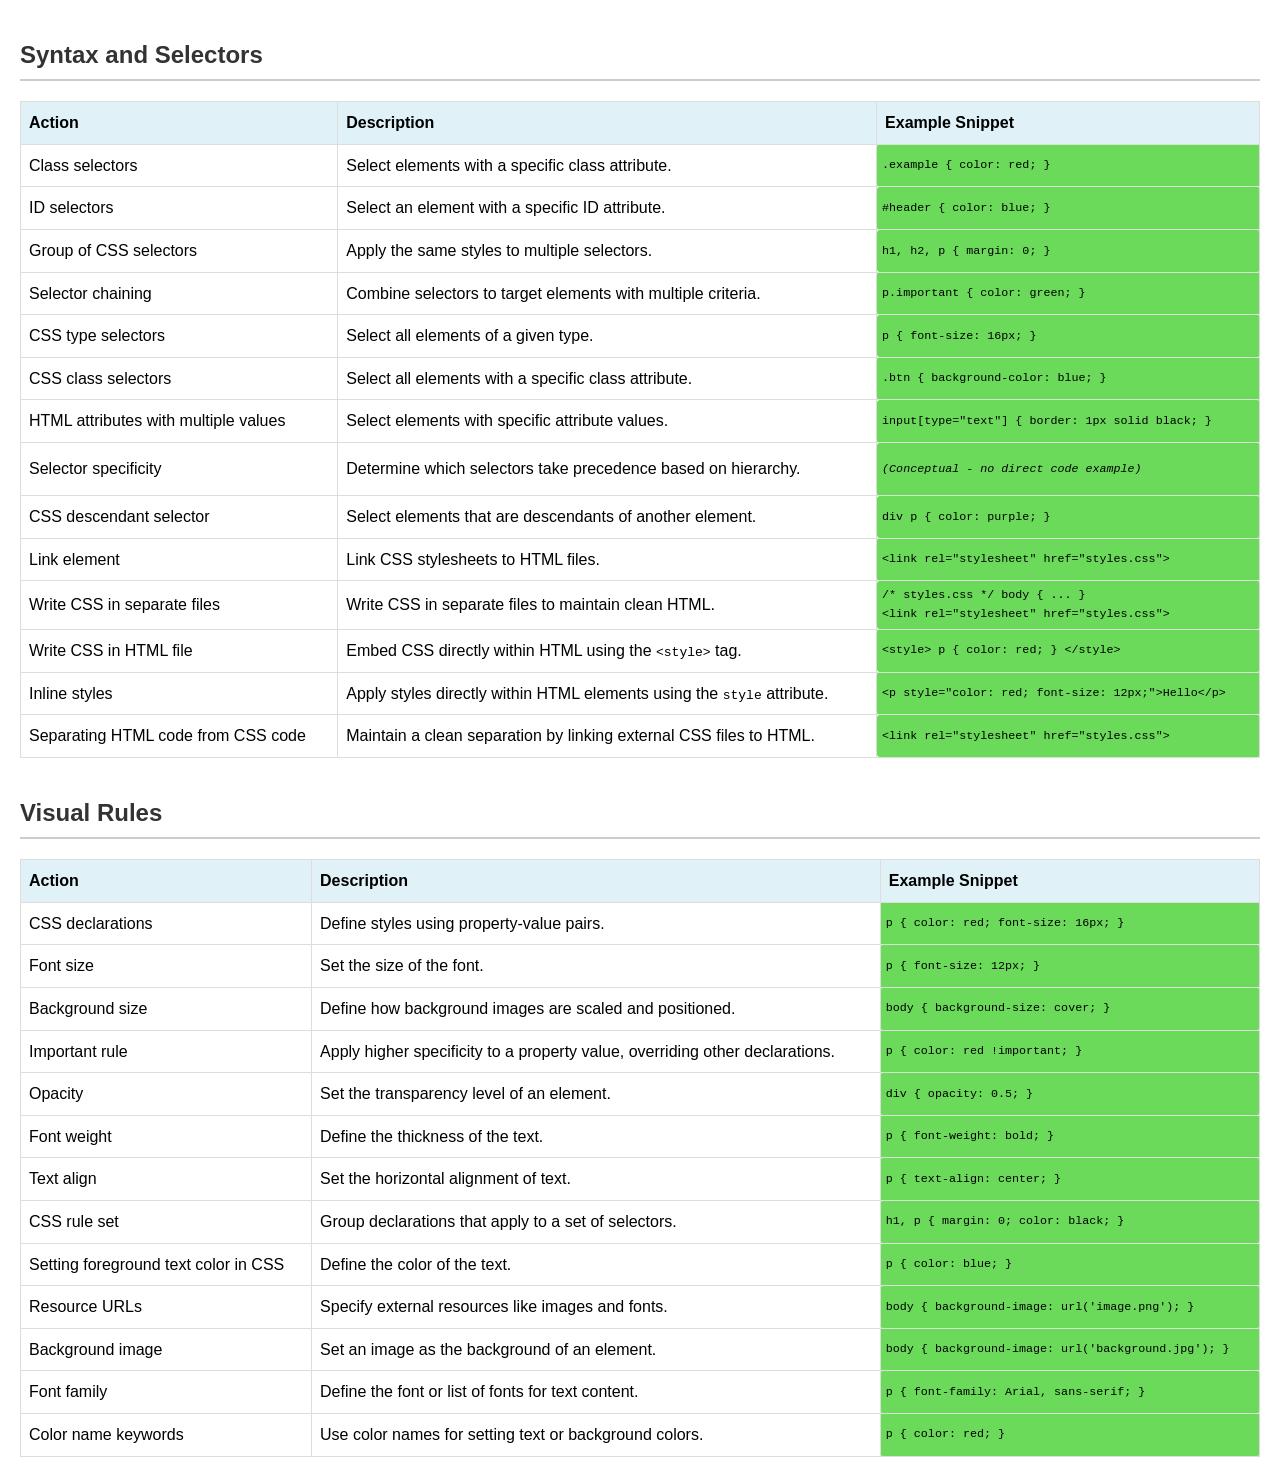
<file: CSS Cheatsheet.HTML>
<!DOCTYPE html>
<html lang="en">
<head>
    <meta charset="UTF-8">
    <meta name="viewport" content="width=device-width, initial-scale=1.0">
    <title>CSS Cheatsheet</title>
    <style>
        body { font-family: sans-serif; line-height: 1.6; margin: 20px; }
        h2 { color: #333; border-bottom: 2px solid #ccc; padding-bottom: 5px; margin-top: 1.5em; }
        table { width: 100%; border-collapse: collapse; margin-top: 10px; }
        th, td { border: 1px solid #ddd; padding: 8px; text-align: left; }
        th { background-color: #e0f2f7; /* Light blue for headers */ }
        .example-snippet { font-family: monospace; background-color: #6bda5a; padding: 5px; border-radius: 3px; font-size: 0.9em; }
        
    </style>
</head>
<body>

    <h2>Syntax and Selectors</h2>
    <table>
        <thead>
            <tr>
                <th>Action</th>
                <th>Description</th>
                <th>Example Snippet</th>
            </tr>
        </thead>
        <tbody>
            <tr>
                <td>Class selectors</td>
                <td>Select elements with a specific class attribute.</td>
                <td class="example-snippet"><code>.example { color: red; }</code></td>
            </tr>
            <tr>
                <td>ID selectors</td>
                <td>Select an element with a specific ID attribute.</td>
                <td class="example-snippet"><code>#header { color: blue; }</code></td>
            </tr>
            <tr>
                <td>Group of CSS selectors</td>
                <td>Apply the same styles to multiple selectors.</td>
                <td class="example-snippet"><code>h1, h2, p { margin: 0; }</code></td>
            </tr>
            <tr>
                <td>Selector chaining</td>
                <td>Combine selectors to target elements with multiple criteria.</td>
                <td class="example-snippet"><code>p.important { color: green; }</code></td>
            </tr>
            <tr>
                <td>CSS type selectors</td>
                <td>Select all elements of a given type.</td>
                <td class="example-snippet"><code>p { font-size: 16px; }</code></td>
            </tr>
            <tr>
                <td>CSS class selectors</td>
                <td>Select all elements with a specific class attribute.</td>
                <td class="example-snippet"><code>.btn { background-color: blue; }</code></td>
            </tr>
            <tr>
                <td>HTML attributes with multiple values</td>
                <td>Select elements with specific attribute values.</td>
                <td class="example-snippet"><code>input[type="text"] { border: 1px solid black; }</code></td>
            </tr>
            <tr>
                <td>Selector specificity</td>
                <td>Determine which selectors take precedence based on hierarchy.</td>
                <td class="example-snippet"><p><em>(Conceptual - no direct code example)</em></p></td>
            </tr>
            <tr>
                <td>CSS descendant selector</td>
                <td>Select elements that are descendants of another element.</td>
                <td class="example-snippet"><code>div p { color: purple; }</code></td>
            </tr>
            <tr>
                <td>Link element</td>
                <td>Link CSS stylesheets to HTML files.</td>
                <td class="example-snippet"><code>&lt;link rel="stylesheet" href="styles.css"&gt;</code></td>
            </tr>
            <tr>
                <td>Write CSS in separate files</td>
                <td>Write CSS in separate files to maintain clean HTML.</td>
                <td class="example-snippet"><code>/* styles.css */ body { ... }</code><br><code>&lt;link rel="stylesheet" href="styles.css"&gt;</code></td>
            </tr>
            <tr>
                <td>Write CSS in HTML file</td>
                <td>Embed CSS directly within HTML using the <code>&lt;style&gt;</code> tag.</td>
                <td class="example-snippet"><code>&lt;style&gt; p { color: red; } &lt;/style&gt;</code></td>
            </tr>
            <tr>
                <td>Inline styles</td>
                <td>Apply styles directly within HTML elements using the <code>style</code> attribute.</td>
                <td class="example-snippet"><code>&lt;p style="color: red; font-size: 12px;"&gt;Hello&lt;/p&gt;</code></td>
            </tr>
            <tr>
                <td>Separating HTML code from CSS code</td>
                <td>Maintain a clean separation by linking external CSS files to HTML.</td>
                <td class="example-snippet"><code>&lt;link rel="stylesheet" href="styles.css"&gt;</code></td>
            </tr>
        </tbody>
    </table>

    <h2>Visual Rules</h2>
    <table>
        <thead>
            <tr>
                <th>Action</th>
                <th>Description</th>
                <th>Example Snippet</th>
            </tr>
        </thead>
        <tbody>
            <tr>
                <td>CSS declarations</td>
                <td>Define styles using property-value pairs.</td>
                <td class="example-snippet"><code>p { color: red; font-size: 16px; }</code></td>
            </tr>
            <tr>
                <td>Font size</td>
                <td>Set the size of the font.</td>
                <td class="example-snippet"><code>p { font-size: 12px; }</code></td>
            </tr>
            <tr>
                <td>Background size</td>
                <td>Define how background images are scaled and positioned.</td>
                <td class="example-snippet"><code>body { background-size: cover; }</code></td>
            </tr>
            <tr>
                <td>Important rule</td>
                <td>Apply higher specificity to a property value, overriding other declarations.</td>
                <td class="example-snippet"><code>p { color: red !important; }</code></td>
            </tr>
            <tr>
                <td>Opacity</td>
                <td>Set the transparency level of an element.</td>
                <td class="example-snippet"><code>div { opacity: 0.5; }</code></td>
            </tr>
            <tr>
                <td>Font weight</td>
                <td>Define the thickness of the text.</td>
                <td class="example-snippet"><code>p { font-weight: bold; }</code></td>
            </tr>
            <tr>
                <td>Text align</td>
                <td>Set the horizontal alignment of text.</td>
                <td class="example-snippet"><code>p { text-align: center; }</code></td>
            </tr>
            <tr>
                <td>CSS rule set</td>
                <td>Group declarations that apply to a set of selectors.</td>
                <td class="example-snippet"><code>h1, p { margin: 0; color: black; }</code></td>
            </tr>
            <tr>
                <td>Setting foreground text color in CSS</td>
                <td>Define the color of the text.</td>
                <td class="example-snippet"><code>p { color: blue; }</code></td>
            </tr>
            <tr>
                <td>Resource URLs</td>
                <td>Specify external resources like images and fonts.</td>
                <td class="example-snippet"><code>body { background-image: url('image.png'); }</code></td>
            </tr>
            <tr>
                <td>Background image</td>
                <td>Set an image as the background of an element.</td>
                <td class="example-snippet"><code>body { background-image: url('background.jpg'); }</code></td>
            </tr>
            <tr>
                <td>Font family</td>
                <td>Define the font or list of fonts for text content.</td>
                <td class="example-snippet"><code>p { font-family: Arial, sans-serif; }</code></td>
            </tr>
            <tr>
                <td>Color name keywords</td>
                <td>Use color names for setting text or background colors.</td>
                <td class="example-snippet"><code>p { color: red; }</code></td>
            </tr>
        </tbody>
    </table>

</body>
</html>
</file>
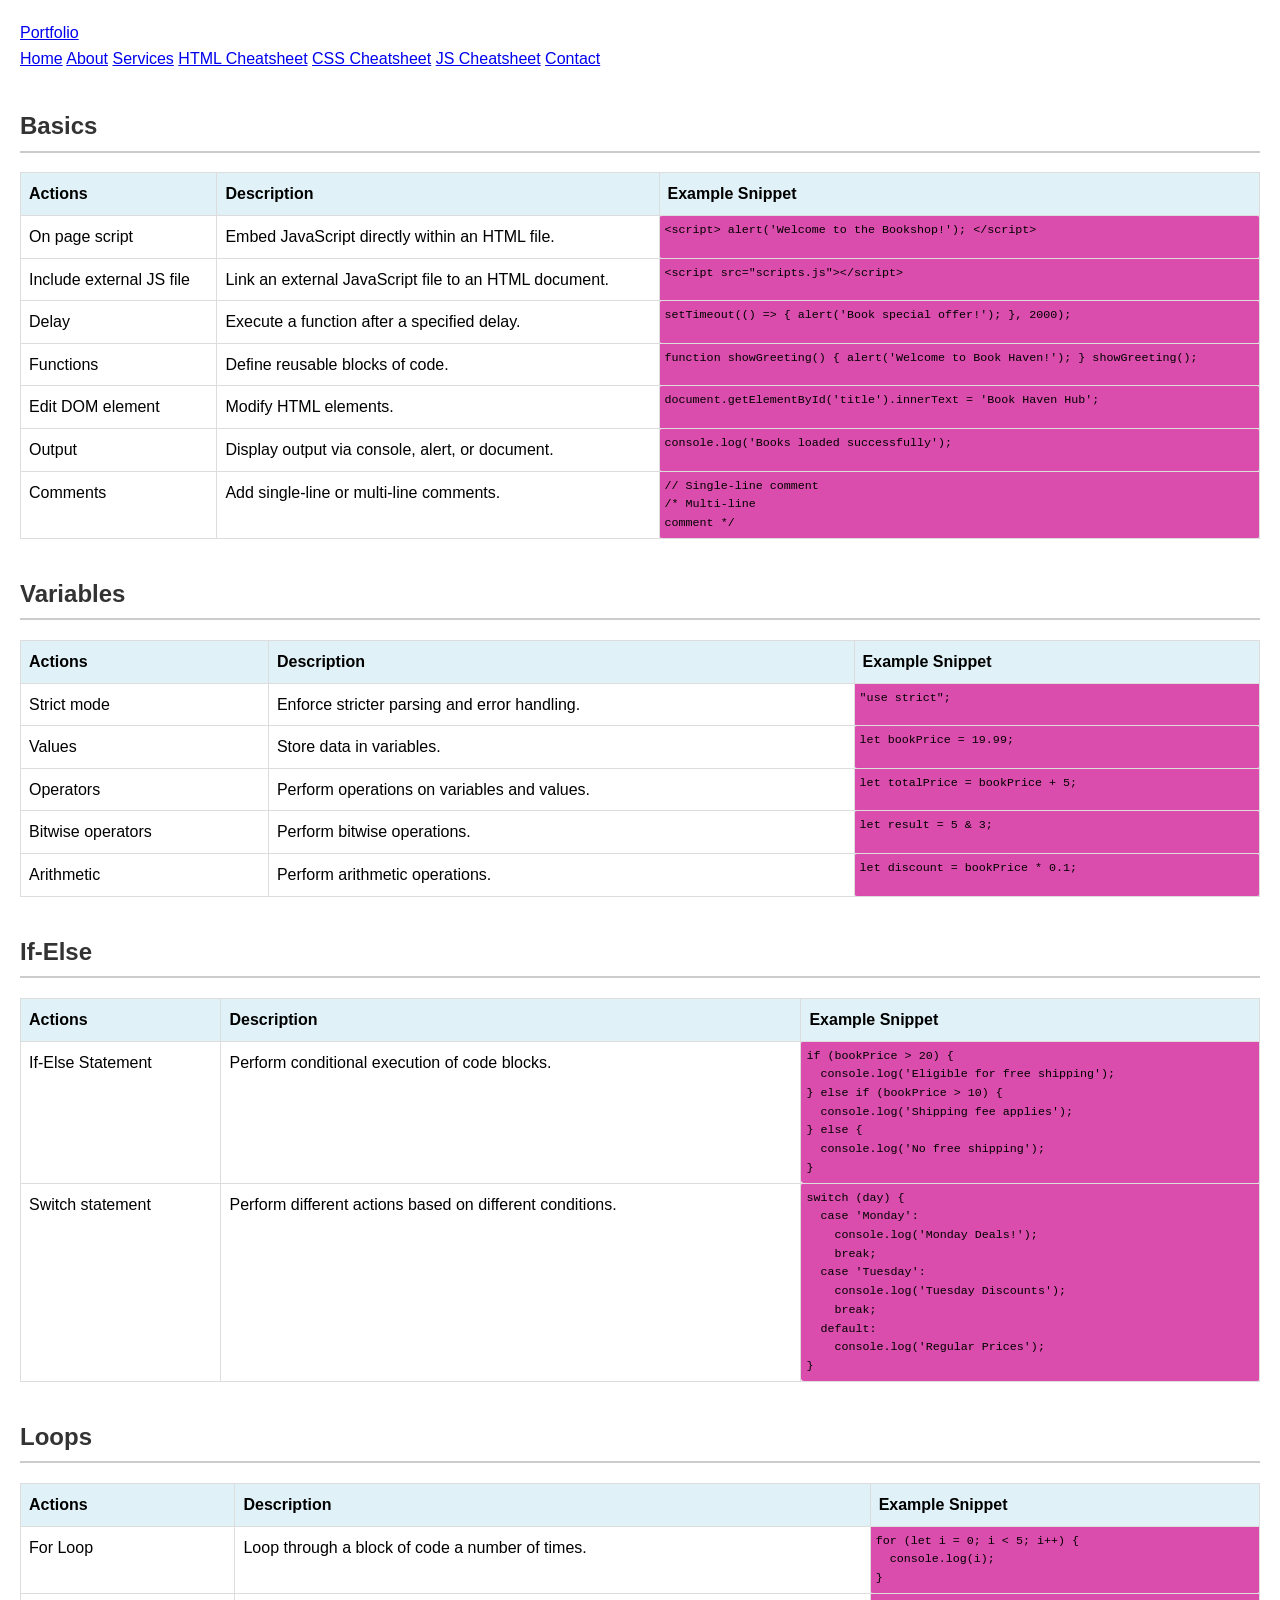
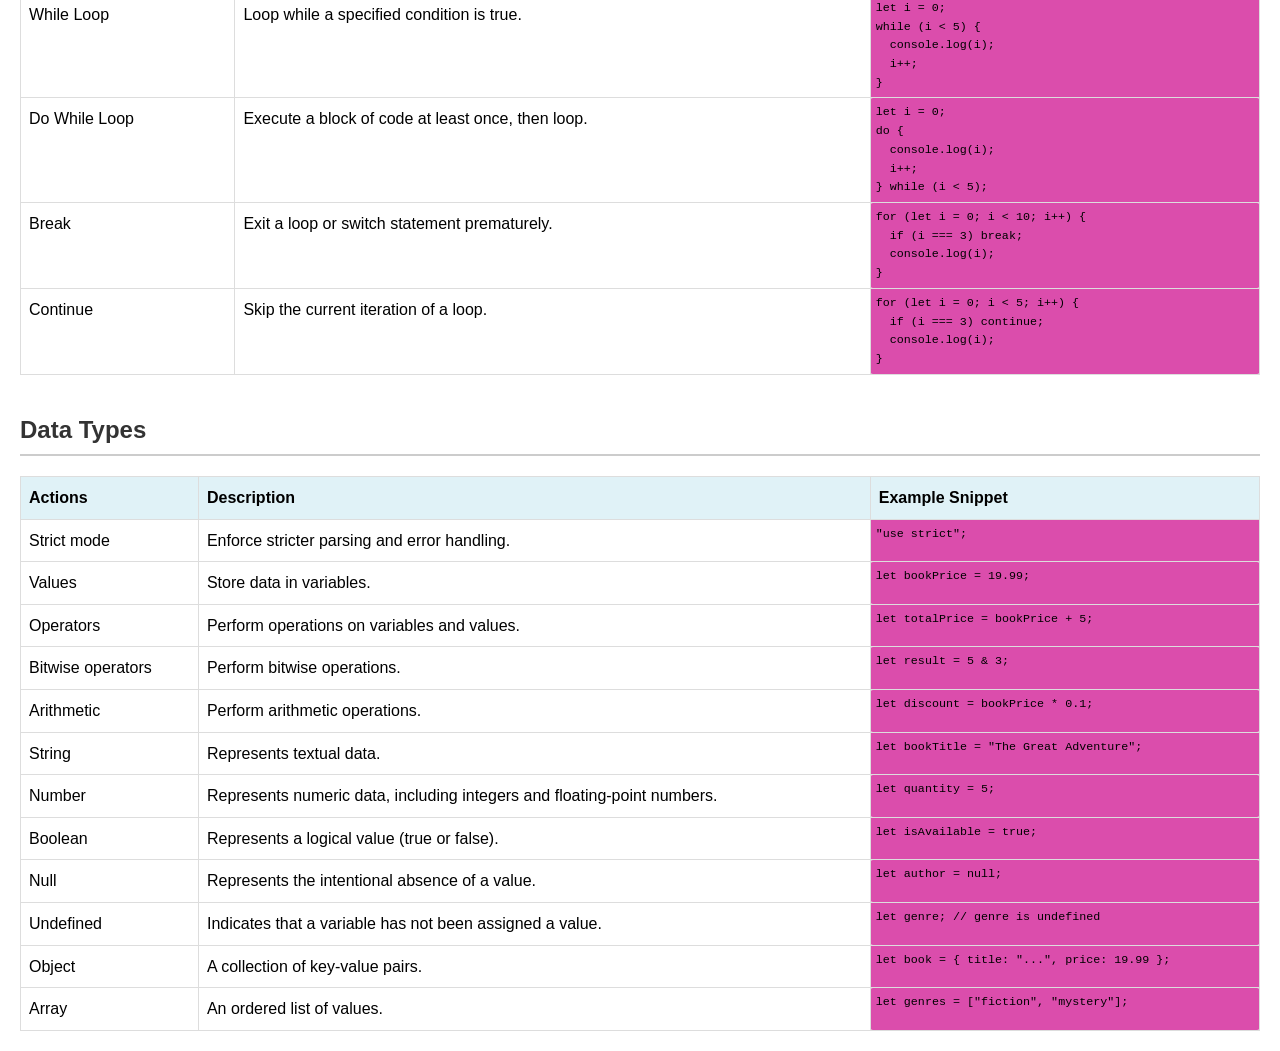
<file: Js Cheatsheet.HTML>
<!DOCTYPE html>
<html lang="en">
<head>
    <meta charset="UTF-8">
    <meta name="viewport" content="width=device-width, initial-scale=1.0">
    <title>JavaScript Cheatsheet</title>
    <style>
        body { font-family: sans-serif; line-height: 1.6; margin: 20px; }
        h2 { color: #333; border-bottom: 2px solid #ccc; padding-bottom: 5px; margin-top: 1.5em; }
        table { width: 100%; border-collapse: collapse; margin-top: 10px; }
        th, td { border: 1px solid #ddd; padding: 8px; text-align: left; vertical-align: top; }
        th { background-color: #e0f2f7; /* Light blue for headers */ }
        .example-snippet { font-family: monospace; background-color: #db4dac; padding: 5px; border-radius: 3px; font-size: 0.9em; white-space: pre-wrap; }
    </style>
</head>
<body>
 <!--Header-->
 <header class ="header">
    <a href="#" class="logo">Portfolio</a>

    <!--Bar from Font Awesome Website-->
    <i class="fa-solid fa-bars" id="menu-icon"></i>
    <nav class="navbar">
       <a href="#home" class="active">Home</a> 
       <a href="#about">About</a>
       <a href="#services">Services</a>
       <a href="HTML Cheatsheet.HTML">HTML Cheatsheet</a>
       <a href="CSS Cheatsheet.HTML">CSS Cheatsheet</a>
       <a href="Js Cheatsheet.HTML">JS Cheatsheet</a>
       <a href="#contact">Contact</a>
    </nav>
 </header>
    <h2>Basics</h2>
    <table>
        <thead>
            <tr>
                <th>Actions</th>
                <th>Description</th>
                <th>Example Snippet</th>
            </tr>
        </thead>
        <tbody>
            <tr>
                <td>On page script</td>
                <td>Embed JavaScript directly within an HTML file.</td>
                <td class="example-snippet"><code>&lt;script&gt; alert('Welcome to the Bookshop!'); &lt;/script&gt;</code></td>
            </tr>
            <tr>
                <td>Include external JS file</td>
                <td>Link an external JavaScript file to an HTML document.</td>
                <td class="example-snippet"><code>&lt;script src="scripts.js"&gt;&lt;/script&gt;</code></td>
            </tr>
            <tr>
                <td>Delay</td>
                <td>Execute a function after a specified delay.</td>
                <td class="example-snippet"><code>setTimeout(() =&gt; { alert('Book special offer!'); }, 2000);</code></td>
            </tr>
            <tr>
                <td>Functions</td>
                <td>Define reusable blocks of code.</td>
                <td class="example-snippet"><code>function showGreeting() { alert('Welcome to Book Haven!'); } showGreeting();</code></td>
            </tr>
            <tr>
                <td>Edit DOM element</td>
                <td>Modify HTML elements.</td>
                <td class="example-snippet"><code>document.getElementById('title').innerText = 'Book Haven Hub';</code></td>
            </tr>
            <tr>
                <td>Output</td>
                <td>Display output via console, alert, or document.</td>
                <td class="example-snippet"><code>console.log('Books loaded successfully');</code></td>
            </tr>
            <tr>
                <td>Comments</td>
                <td>Add single-line or multi-line comments.</td>
                <td class="example-snippet"><code>// Single-line comment<br>/* Multi-line<br>comment */</code></td>
            </tr>
        </tbody>
    </table>

    <h2>Variables</h2>
    <table>
        <thead>
            <tr>
                <th>Actions</th>
                <th>Description</th>
                <th>Example Snippet</th>
            </tr>
        </thead>
        <tbody>
            <tr>
                <td>Strict mode</td>
                <td>Enforce stricter parsing and error handling.</td>
                <td class="example-snippet"><code>"use strict";</code></td>
            </tr>
            <tr>
                <td>Values</td>
                <td>Store data in variables.</td>
                <td class="example-snippet"><code>let bookPrice = 19.99;</code></td>
            </tr>
            <tr>
                <td>Operators</td>
                <td>Perform operations on variables and values.</td>
                <td class="example-snippet"><code>let totalPrice = bookPrice + 5;</code></td>
            </tr>
            <tr>
                <td>Bitwise operators</td>
                <td>Perform bitwise operations.</td>
                <td class="example-snippet"><code>let result = 5 &amp; 3;</code></td>
            </tr>
            <tr>
                <td>Arithmetic</td>
                <td>Perform arithmetic operations.</td>
                <td class="example-snippet"><code>let discount = bookPrice * 0.1;</code></td>
            </tr>
        </tbody>
    </table>

    <h2>If-Else</h2>
    <table>
        <thead>
            <tr>
                <th>Actions</th>
                <th>Description</th>
                <th>Example Snippet</th>
            </tr>
        </thead>
        <tbody>
            <tr>
                <td>If-Else Statement</td>
                <td>Perform conditional execution of code blocks.</td>
                <td class="example-snippet"><code>if (bookPrice &gt; 20) {<br>  console.log('Eligible for free shipping');<br>} else if (bookPrice &gt; 10) {<br>  console.log('Shipping fee applies');<br>} else {<br>  console.log('No free shipping');<br>}</code></td>
            </tr>
            <tr>
                <td>Switch statement</td>
                <td>Perform different actions based on different conditions.</td>
                <td class="example-snippet"><code>switch (day) {<br>  case 'Monday':<br>    console.log('Monday Deals!');<br>    break;<br>  case 'Tuesday':<br>    console.log('Tuesday Discounts');<br>    break;<br>  default:<br>    console.log('Regular Prices');<br>}</code></td>
            </tr>
        </tbody>
    </table>

    <h2>Loops</h2>
    <table>
        <thead>
            <tr>
                <th>Actions</th>
                <th>Description</th>
                <th>Example Snippet</th>
            </tr>
        </thead>
        <tbody>
            <tr>
                <td>For Loop</td>
                <td>Loop through a block of code a number of times.</td>
                <td class="example-snippet"><code>for (let i = 0; i &lt; 5; i++) {<br>  console.log(i);<br>}</code></td>
            </tr>
            <tr>
                <td>While Loop</td>
                <td>Loop while a specified condition is true.</td>
                <td class="example-snippet"><code>let i = 0;<br>while (i &lt; 5) {<br>  console.log(i);<br>  i++;<br>}</code></td>
            </tr>
            <tr>
                <td>Do While Loop</td>
                <td>Execute a block of code at least once, then loop.</td>
                <td class="example-snippet"><code>let i = 0;<br>do {<br>  console.log(i);<br>  i++;<br>} while (i &lt; 5);</code></td>
            </tr>
            <tr>
                <td>Break</td>
                <td>Exit a loop or switch statement prematurely.</td>
                <td class="example-snippet"><code>for (let i = 0; i &lt; 10; i++) {<br>  if (i === 3) break;<br>  console.log(i);<br>}</code></td>
            </tr>
            <tr>
                <td>Continue</td>
                <td>Skip the current iteration of a loop.</td>
                <td class="example-snippet"><code>for (let i = 0; i &lt; 5; i++) {<br>  if (i === 3) continue;<br>  console.log(i);<br>}</code></td>
            </tr>
        </tbody>
    </table>

    <h2>Data Types</h2>
    <table>
        <thead>
            <tr>
                <th>Actions</th>
                <th>Description</th>
                <th>Example Snippet</th>
            </tr>
        </thead>
        <tbody>
            <tr>
                <td>Strict mode</td>
                <td>Enforce stricter parsing and error handling.</td>
                <td class="example-snippet"><code>"use strict";</code></td>
            </tr>
            <tr>
                <td>Values</td>
                <td>Store data in variables.</td>
                <td class="example-snippet"><code>let bookPrice = 19.99;</code></td>
            </tr>
            <tr>
                <td>Operators</td>
                <td>Perform operations on variables and values.</td>
                <td class="example-snippet"><code>let totalPrice = bookPrice + 5;</code></td>
            </tr>
            <tr>
                <td>Bitwise operators</td>
                <td>Perform bitwise operations.</td>
                <td class="example-snippet"><code>let result = 5 &amp; 3;</code></td>
            </tr>
            <tr>
                <td>Arithmetic</td>
                <td>Perform arithmetic operations.</td>
                <td class="example-snippet"><code>let discount = bookPrice * 0.1;</code></td>
            </tr>
            <tr>
                <td>String</td>
                <td>Represents textual data.</td>
                <td class="example-snippet"><code>let bookTitle = "The Great Adventure";</code></td>
            </tr>
            <tr>
                <td>Number</td>
                <td>Represents numeric data, including integers and floating-point numbers.</td>
                <td class="example-snippet"><code>let quantity = 5;</code></td>
            </tr>
            <tr>
                <td>Boolean</td>
                <td>Represents a logical value (true or false).</td>
                <td class="example-snippet"><code>let isAvailable = true;</code></td>
            </tr>
            <tr>
                <td>Null</td>
                <td>Represents the intentional absence of a value.</td>
                <td class="example-snippet"><code>let author = null;</code></td>
            </tr>
            <tr>
                <td>Undefined</td>
                <td>Indicates that a variable has not been assigned a value.</td>
                <td class="example-snippet"><code>let genre; // genre is undefined</code></td>
            </tr>
            <tr>
                <td>Object</td>
                <td>A collection of key-value pairs.</td>
                <td class="example-snippet"><code>let book = { title: "...", price: 19.99 };</code></td>
            </tr>
            <tr>
                <td>Array</td>
                <td>An ordered list of values.</td>
                <td class="example-snippet"><code>let genres = ["fiction", "mystery"];</code></td>
            </tr>
        </tbody>
    </table>

</body>
</html>
</file>
